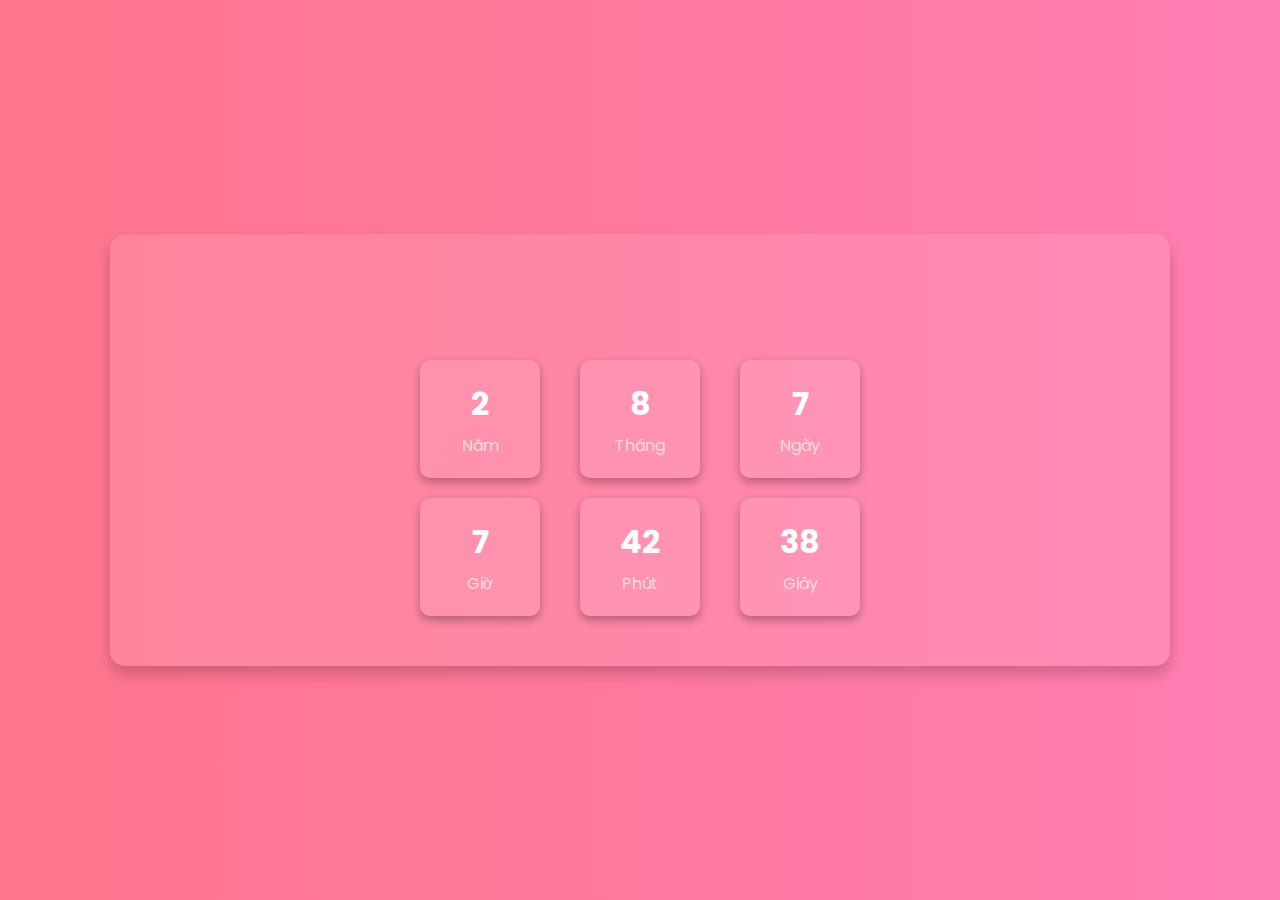
<file: index.html>
<!DOCTYPE html>
<html lang="vi">
<head>
  <meta charset="UTF-8">
  <meta name="viewport" content="width=device-width, initial-scale=1.0">
  <title>💕NDK❤️HPQ💕</title>
  <link rel="stylesheet" href="styles.css">
  <link href="https://fonts.googleapis.com/css2?family=Poppins:wght@300;400;600&display=swap" rel="stylesheet">
</head>
<body>

  <div class="snowflakes" aria-hidden="true">

    <div class="flake-text" style="left: 10%; animation-duration: 11s;">N</div>
    <div class="flake-text" style="left: 20%; animation-duration: 12s;">D</div>
    <div class="flake-text" style="left: 30%; animation-duration: 13s;">K</div>

    <div class="flake-text" style="left: 70%; animation-duration: 13s;">H</div>
    <div class="flake-text" style="left: 80%; animation-duration: 12s;">P</div>
    <div class="flake-text" style="left: 90%; animation-duration: 11s;">Q</div>

    <div class="flake-text" style="left: 10%; animation-duration: 21s;">N</div>
    <div class="flake-text" style="left: 20%; animation-duration: 22s;">D</div>
    <div class="flake-text" style="left: 30%; animation-duration: 23s;">K</div>

    <div class="flake-text" style="left: 70%; animation-duration: 23s;">H</div>
    <div class="flake-text" style="left: 80%; animation-duration: 22s;">P</div>
    <div class="flake-text" style="left: 90%; animation-duration: 21s;">Q</div>

</div>

  <div class="container">
    
    <div class="countdown">
      <div class="header">
        <h1>
          <span class="blink-char">❤️</span>
          <span class="blink-char">B</span>
          <span class="blink-char">ê</span>
          <span class="blink-char">n</span>
          <span class="blink-char"> </span>
          <span class="blink-char">n</span>
          <span class="blink-char">h</span>
          <span class="blink-char">a</span>
          <span class="blink-char">u</span>
          <span class="blink-char"> </span>
          <span class="blink-char">đ</span>
          <span class="blink-char">ư</span>
          <span class="blink-char">ợ</span>
          <span class="blink-char">c</span>
          <span class="blink-char"> ❤️</span>
        </h1>
      </div>
      
      
      <div class="time-row">
        <div class="time-block">
          <span id="years">0</span>
          <p>Năm</p>
        </div>
        <div class="time-block">
          <span id="months">0</span>
          <p>Tháng</p>
        </div>
        <div class="time-block">
          <span id="days">0</span>
          <p>Ngày</p>
        </div>
      </div>
      <div class="time-row">
        <div class="time-block">
          <span id="hours">0</span>
          <p>Giờ</p>
        </div>
        <div class="time-block">
          <span id="minutes">0</span>
          <p>Phút</p>
        </div>
        <div class="time-block">
          <span id="seconds">0</span>
          <p>Giây</p>
        </div>
      </div>
    </div>

  </div>

  <script src="script.js"></script>
</body>
</html>
</file>
<file: styles.css>
body {
  font-family: 'Poppins', sans-serif;
  background: linear-gradient(to right, #ff758c, #ff7eb3);
  color: #fff;
  margin: 0;
  display: flex;
  justify-content: center;
  align-items: center;
  height: 100vh;
  overflow: hidden;
}

.container {
  display: flex;
  flex-direction: column; 
  justify-content: center;
  align-items: center;
  width: 90%;
  max-width: 1000px;
  padding: 30px;
  background: rgba(255, 255, 255, 0.1);
  border-radius: 15px;
  box-shadow: 0 8px 15px rgba(0, 0, 0, 0.2);
  text-align: center; 
}
.countdown {
  display: flex;
  flex-direction: column;
  align-items: center;
  width: 100%;
}

.header h1 {
  font-size: 2.5rem;
  font-weight: 600;
  margin-bottom: 10px;
  color: #ffedbc;
}

.header p {
  font-size: 1.2rem;
  margin-bottom: 20px;
  color: #fff;
}

.time-row {
  display: flex;
  justify-content: center; 
  flex-wrap: wrap; 
  gap: 20px;
  margin-bottom: 20px;
}

.time-block {
  margin: 0 10px;
  background: rgba(255, 255, 255, 0.1);
  padding: 20px;
  border-radius: 10px;
  width: 80px;
  box-shadow: 0 4px 10px rgba(0, 0, 0, 0.3);
  text-align: center;
}

.time-block span {
  display: block;
  font-size: 2rem;
  font-weight: bold;
  color: #fff;
}

.time-block p {
  font-size: 1rem;
  margin: 5px 0 0;
  color: #fddede;
}



@keyframes fadeIn {
  from {
    opacity: 0;
    transform: translateY(-20px);
  }
  to {
    opacity: 1;
    transform: translateY(0);
  }
}


.blink-char {
  display: inline-block;
  font-size: 2.5rem;
  font-weight: 600;
  color: #fff;
  text-shadow: 0 0 5px #ff4d4d, 0 0 10px #ff4d4d, 0 0 20px #ff1a1a, 0 0 30px #ff1a1a;
  animation: blinkEffect 1.5s infinite;
  opacity: 0;
}


@keyframes blinkEffect {
  0%, 50%, 100% {
    opacity: 0.2;
  }
  25%, 75% {
    opacity: 1;
  }
}


.blink-char:nth-child(1) { animation-delay: 0s; }
.blink-char:nth-child(2) { animation-delay: 0.1s; }
.blink-char:nth-child(3) { animation-delay: 0.2s; }
.blink-char:nth-child(4) { animation-delay: 0.3s; }
.blink-char:nth-child(5) { animation-delay: 0.4s; }
.blink-char:nth-child(6) { animation-delay: 0.5s; }
.blink-char:nth-child(7) { animation-delay: 0.6s; }
.blink-char:nth-child(8) { animation-delay: 0.7s; }
.blink-char:nth-child(9) { animation-delay: 0.8s; }
.blink-char:nth-child(10) { animation-delay: 0.9s; }
.blink-char:nth-child(11) { animation-delay: 1s; }
.blink-char:nth-child(12) { animation-delay: 1.1s; }
.blink-char:nth-child(13) { animation-delay: 1.2s; }
.blink-char:nth-child(14) { animation-delay: 1.3s; }
.blink-char:nth-child(15) { animation-delay: 1.4s; }




@keyframes snow-fall {
  0% {
      transform: translateY(0);
      opacity: 0; 
  }
  20% {
      opacity: 1; 
  }
  40% {
    opacity: 1; 
  }
  50% {
    opacity: 0; 
  }
  60% {
    opacity: 1; 
  }
  80% {
    opacity: 1; 
  }
  100% {
      transform: translateY(100vh);
      opacity: 0; 
  }
}

.snowflakes {
  z-index: 1000;
  opacity: 0; 
  animation: fadeIn 2s ease-in forwards;
  animation-delay: 2s; 
  position: absolute;
  top: 0;
  left: 0;
  width: 100%;
  height: 100%;
  pointer-events: none;
}

.snowflakes .flake {
  position: absolute;
  top: -10px;
  border-radius: 50%;
  width: 10px;
  height: 10px;
  animation: snow-fall 10s linear infinite; 
}

.snowflakes .flake-text {
  color: #ff0000;
  position: absolute;
  top: -10px;
  animation: snow-fall 10s linear infinite;
}
</file>
